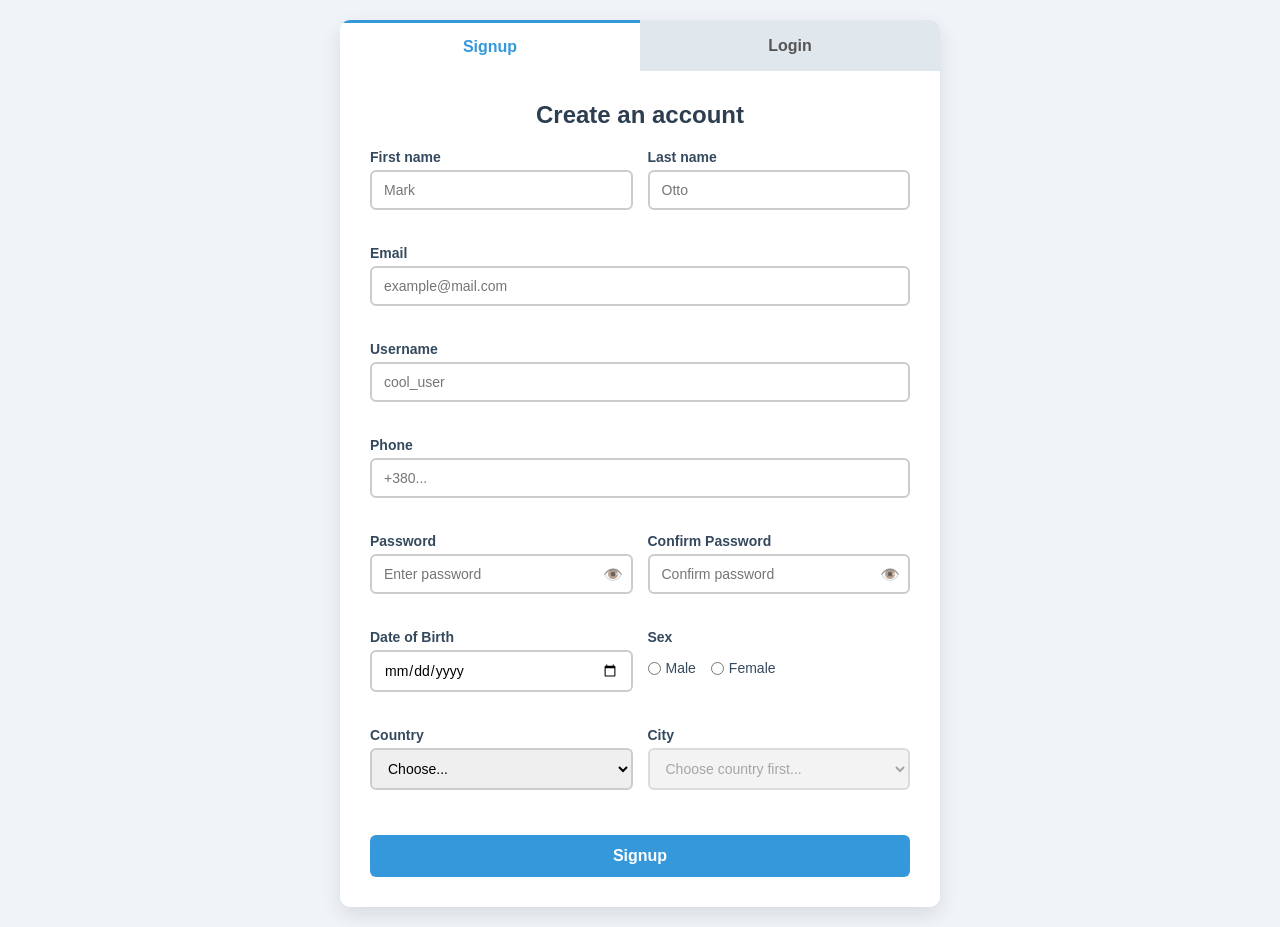
<file: Labka9/index.html>
<!DOCTYPE html>
<html lang="uk">
<head>
    <meta charset="UTF-8">
    <meta name="viewport" content="width=device-width, initial-scale=1.0">
    <title>Registration & Login (ЛР №9)</title>
    <link rel="stylesheet" href="style.css">
</head>
<body>

<div class="form-container">
    <div class="tabs">
        <button class="tab-btn active" data-target="signup">Signup</button>
        <button class="tab-btn" data-target="login">Login</button>
    </div>

    <div id="signup" class="tab-content active">
        <h2>Create an account</h2>
        <form id="signup-form" novalidate>
            <div class="form-row">
                <div class="input-group">
                    <label for="firstName">First name</label>
                    <input type="text" id="firstName" name="firstName" placeholder="Mark">
                    <div class="error-message"></div>
                </div>
                <div class="input-group">
                    <label for="lastName">Last name</label>
                    <input type="text" id="lastName" name="lastName" placeholder="Otto">
                    <div class="error-message"></div>
                </div>
            </div>

            <div class="input-group">
                <label for="email">Email</label>
                <input type="email" id="email" name="email" placeholder="example@mail.com">
                <div class="error-message"></div>
            </div>

            <div class="input-group">
                <label for="signupUsername">Username</label>
                <input type="text" id="signupUsername" name="username" placeholder="cool_user">
                <div class="error-message"></div>
            </div>
            
            <div class="input-group">
                <label for="phone">Phone</label>
                <input type="text" id="phone" name="phone" placeholder="+380...">
                <div class="error-message"></div>
            </div>

            <div class="form-row">
                <div class="input-group">
                    <label for="password">Password</label>
                    <div class="password-wrapper">
                        <input type="password" id="password" name="password" placeholder="Enter password">
                        <span class="toggle-password">👁️</span>
                    </div>
                    <div class="error-message"></div>
                </div>
                <div class="input-group">
                    <label for="confirmPassword">Confirm Password</label>
                    <div class="password-wrapper">
                        <input type="password" id="confirmPassword" name="confirmPassword" placeholder="Confirm password">
                        <span class="toggle-password">👁️</span>
                    </div>
                    <div class="error-message"></div>
                </div>
            </div>

            <div class="form-row">
                <div class="input-group">
                    <label for="dob">Date of Birth</label>
                    <input type="date" id="dob" name="dob">
                    <div class="error-message"></div>
                </div>
                <div class="input-group">
                    <label>Sex</label>
                    <div class="radio-group">
                        <label><input type="radio" name="sex" value="male"> Male</label>
                        <label><input type="radio" name="sex" value="female"> Female</label>
                    </div>
                    <div class="error-message"></div>
                </div>
            </div>

            <div class="form-row">
                <div class="input-group">
                    <label for="country">Country</label>
                    <select id="country" name="country">
                        <option value="">Choose...</option>
                        <option value="ukraine">Ukraine</option>
                        <option value="usa">USA</option>
                        <option value="uk">United Kingdom</option>
                    </select>
                    <div class="error-message"></div>
                </div>
                <div class="input-group">
                    <label for="city">City</label>
                    <select id="city" name="city" disabled>
                        <option value="">Choose country first...</option>
                    </select>
                    <div class="error-message"></div>
                </div>
            </div>

            <button type="submit" class="btn-submit">Signup</button>
        </form>
    </div>

    <div id="login" class="tab-content">
        <h2>Login here</h2>
        <form id="login-form" novalidate>
            <div class="input-group">
                <label for="loginUsername">Username</label>
                <input type="text" id="loginUsername" name="username" placeholder="Enter username">
                <div class="error-message"></div>
            </div>

            <div class="input-group">
                <label for="loginPassword">Password</label>
                <div class="password-wrapper">
                    <input type="password" id="loginPassword" name="password" placeholder="Enter password">
                    <span class="toggle-password">👁️</span>
                </div>
                <div class="error-message"></div>
            </div>

            <div class="input-group checkbox-group">
                <label>
                    <input type="checkbox" id="rememberMe" name="rememberMe"> Remember me
                </label>
            </div>

            <button type="submit" class="btn-submit btn-login">Login</button>
        </form>
    </div>
    
    <div id="success-msg" class="success-message hidden">
        Форма успешно отправлена!
    </div>
</div>

<script src="script.js"></script>
</body>
</html>
</file>
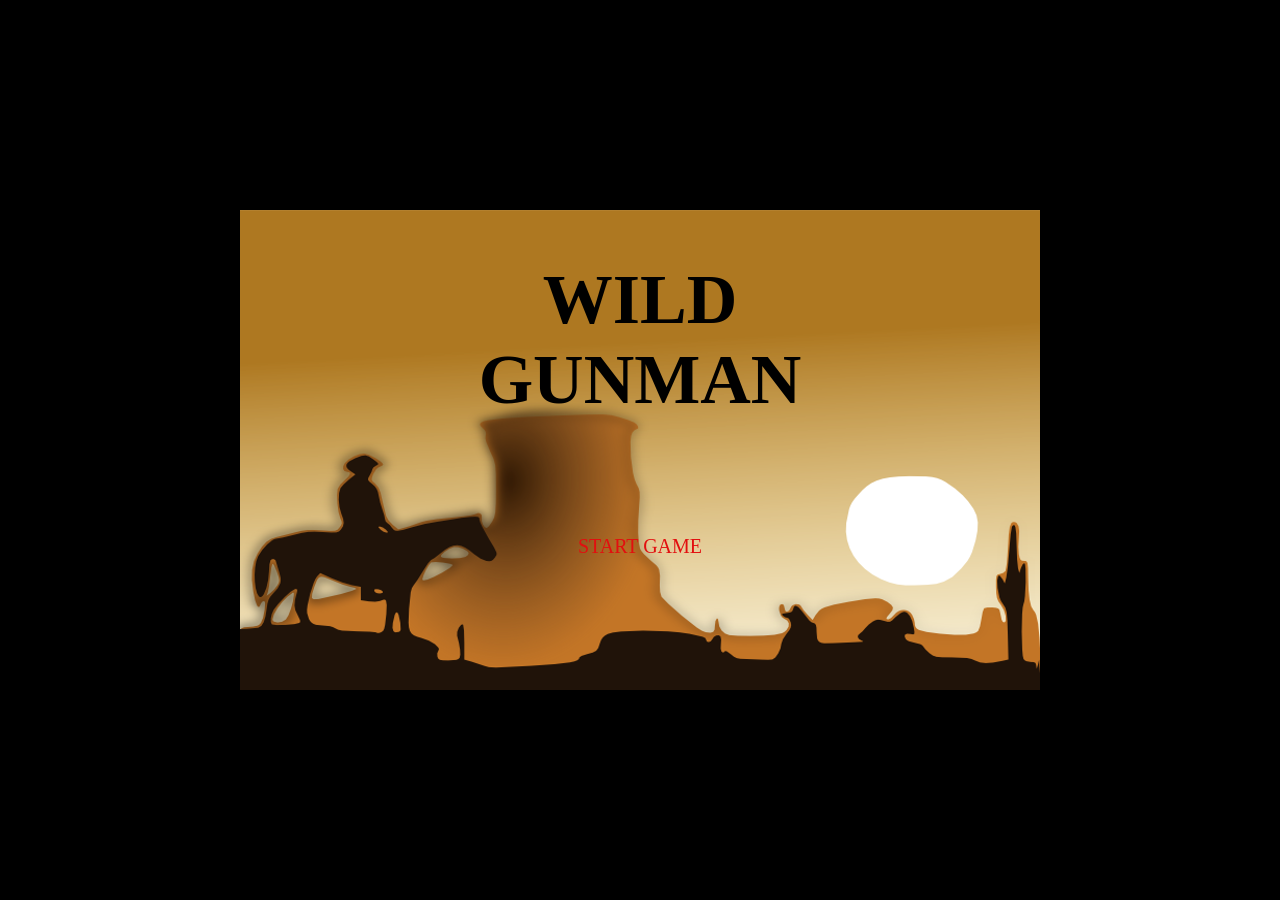
<file: Labka7/help-files/index.html>
<!DOCTYPE html>
<html>
<head lang="en">
  <meta charset="UTF-8">
  <title>Wild Gunman</title>
  <link rel="stylesheet" href="css/style.css" />
</head>
<body>
  <section class="game-menu">
    <h1 class="game-menu__title">Wild Gunman</h1>
    <button class="button button-start-game">Start Game</button>
  </section>
  <!-- Game menu -->

  <div class="wrapper">
  <section class="game-panels">
    <div class="players-panel">
      <div class="players-panel__you">Time.You</div>
      <div class="players-panel__gunman">Gunman</div>
    </div>
    <div class="white-line"></div>
    <div class="time-panel">
      <div class="time-panel__gunman">0.00</div>
      <div class="time-panel__you">0.00</div>
    </div>
    <div class="score-panel">
      <div class="score-panel__score">Score:<span class="score-panel__score_num">0</span></div>
      <div class="score-panel__level">Level 1</div>
    </div>
  </section>
  <!-- Game panels for scores -->

  <div class="message"></div>
  <!-- Alert messages -->

  <section class="game-screen">
    <div class="gunman"></div>
    <button class="button button-restart">Restart</button>
    <button class="button button-next-level">Next Level</button>
  </section>
  <!-- Main game screen -->
  </div>

  <section class="win-screen">
    <h2 class="win-screen__title">You have won the game!</h2>
  </section>
  <!-- Game win screen -->
  <script src="js/script.js"></script>
</body>
</html>
</file>
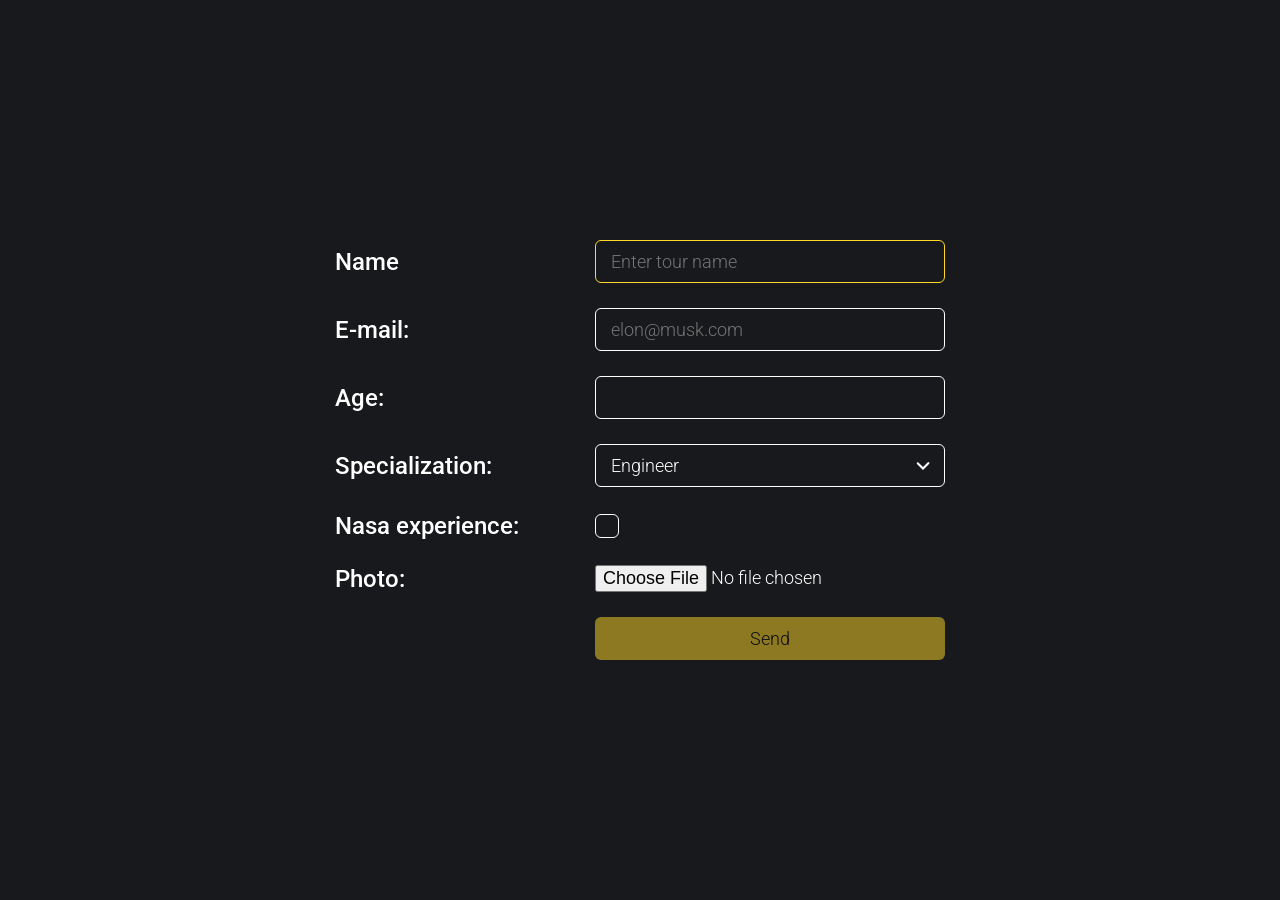
<file: Labka9/validation-example.html>
<!DOCTYPE html>
<html lang="ru">
<head>
    <title>Форма заявки на MarsOne</title>
    <meta charset="utf-8">
    <meta name="viewport" content="width=device-width, initial-scale=1">
    <link rel="preconnect" href="https://fonts.googleapis.com">
    <link rel="preconnect" href="https://fonts.gstatic.com" crossorigin>
    <link rel="stylesheet" href="https://fonts.googleapis.com/css2?family=Roboto:wght@300;400;500&display=swap">
    <style>
        *, *::before, *::after {
            margin: 0;
            padding: 0;
            box-sizing: border-box;
        }

        body {
            min-height: 100vh;
            padding: 50px;
            display: flex;
            align-items: center;
            justify-content: center;
            background-color: #18191c;
            color: #FFFFFF;
            font-family: "Roboto", sans-serif;
            font-size: 18px;
        }

        label {
            display: flex;
            align-items: center;
            justify-content: space-between;
            margin-bottom: 25px;
        }

        .input-title {
            width: 205px;
            margin-right: 55px;
            font-size: 24px;
            font-weight: 500;
            line-height: 1;
        }

        .input, .button, .select, .checkbox-wrapper, .file-selector {
            width: 350px;
        }

        .input {
            border: 1px solid #ffffff;
            border-radius: 6px;
            padding: 10px 15px;
            background-color: transparent;
            color: #ffffff;
            font-family: inherit;
            font-size: inherit;
            font-weight: 300;
            -webkit-appearance: none;
            appearance: none;
        }

        .input:focus {
            border-color: #FFD829;
            outline: none;
        }

        .select {
            position: relative;
            border: 1px solid #ffffff;
            border-radius: 6px;
            padding: 10px 15px;
            background-color: #18191c;
            color: #ffffff;
            font-family: inherit;
            font-size: inherit;
            font-weight: 300;
            cursor: pointer;
            -webkit-appearance: none;
            appearance: none;
        }

        .select:focus {
            outline: none;
            border: 1px solid #ff8630;
        }

        .select-wrapper {
            position: relative;
        }

        .select-wrapper::after {
            content: "";
            position: absolute;
            top: calc(50% - 4px);
            right: 15px;
            width: 14px;
            height: 8px;
            background-image: url("arrow-down.svg");
            background-repeat: no-repeat;
            background-position: center;
            background-size: 100%;
        }

        option {
            font-weight: inherit;
            font-family: inherit;
            font-size: inherit;
        }

        .checkbox-wrapper {
            position: relative;
        }

        .checkbox {
            width: 24px;
            height: 24px;
            opacity: 0;
            margin-right: 15px;
        }

        .checkbox + .checkbox-title::before {
            content: '';
            position: absolute;
            width: 24px;
            height: 24px;
            border: 1px solid #FFFFFF;
            left: 0;
            top: calc(50% - 12px);
            border-radius: 6px;
            cursor: pointer;
        }

        .checkbox:checked + .checkbox-title::after {
            content: '';
            position: absolute;
            width: 14px;
            height: 14px;
            background-color: #FFD829;
            border-radius: 3px;
            left: 5px;
            top: calc(50% - 7px);
            cursor: pointer;
        }

        .file-selector {
            font-weight: 300;
            font-family: inherit;
            font-size: inherit;
            cursor: pointer;
        }

        .button {
            display: block;
            min-width: 210px;
            border: 2px solid transparent;
            border-radius: 6px;
            margin-left: auto;
            padding: 9px 15px;
            color: #000000;
            font-size: 18px;
            font-weight: 300;
            font-family: inherit;
            transition: background-color 0.2s linear;
        }

        .button:hover {
            background-color: #FFFFFF;
            cursor: pointer;
            transition: background-color 0.2s linear;
        }

        .button:focus-visible {
            border: 2px solid #ffffff;
            outline: none;
        }

        .button:focus {
            border: 2px solid #ffffff;
            outline: none;
        }

        .button-yellow {
            background-color: #FFD829;
        }

        .button:disabled {
            opacity: 0.5;
            cursor: not-allowed;
        }

        .hidden {
            display:none;
        }

        #loader {
            width: 350px;
            margin-top: 25px;
            margin-left: auto;
            text-align: center;
        }

        @media (max-width: 768px) {
            body {
                padding: 30px;
            }

            label {
                display: block;
            }

            .input-title {
                margin-right: auto;
                margin-bottom: 10px;
            }

            .input, .button, .select, .checkbox-wrapper, .file-selector, .input-title {
                display: block;
                width: 100%;
            }

            #loader {
                width: 100%;
            }
        }
    </style>
</head>
<body>
<form id="mars-once" action="/apply/" method="POST">
    <label>
        <span class="input-title">Name</span>
        <input class="input" type="text" name="name" id="name" placeholder="Enter tour name" required autofocus>
    </label>
    <label>
        <span class="input-title">E-mail:</span>
        <input class="input" type="email" name="email" id="email" placeholder="elon@musk.com" required>
    </label>
    <label>
        <span class="input-title">Age:</span>
        <input class="input" type="number" name="age">
    </label>
    <label>
        <span class="input-title">Specialization:</span>
        <div class="select-wrapper">
            <select class="select" name="specialization" required>
                <option value="engineer" selected>Engineer</option>
                <option value="scientist">Scientist</option>
                <option value="psychologist">Psychologist</option>
                <option value="other">Other</option>
            </select>
        </div>
    </label>
    <label>
        <span class="input-title">Nasa experience:</span>
        <div class="checkbox-wrapper">
            <input class="checkbox" type="checkbox" name="nasa-experience" value="1">
            <span class="checkbox-title"></span>
        </div>
    </label>
    <label>
        <span class="input-title">Photo:</span>
        <input class="file-selector" type="file" accept="image/jpeg" name="photo" required>
    </label>
    <button class="button button-yellow" type="submit">Send</button>
    <div id="loader" class="hidden">Sending progress...</div>
</form>
<script>
    // Показуємо лоадер під час відправлення
    function toggleLoader() {
        const loader = document.getElementById('loader')
        loader.classList.toggle('hidden')
    }

    // Обробляємо успішне відправлення
    function onSuccess(formNode) {

        alert('Your application has been successfully sent!')
        formNode.classList.toggle('hidden')
    }

    // Обробляємо помилки
    function onError(error) {
        alert(error.message)
    }

    // Збираємо всі дані з форми
    function serializeForm(formNode) {
        // formNode - це елемент форми. Саме елемент - не селектор, а конкретний вузол у DOM-дереві.
        // У форм є властивість elements, яка містить у собі всі елементи управління і поля цієї форми.
        // Саме цією властивістю ми скористаємося, щоб отримати всі дані з форми.
        console.log(formNode)
        // FormData - це особливий тип даних, який можна використовувати для надсилання даних форми на сервер.
        // Ми скористаємося ним, щоб зберегти дані з форми.
        // Створимо екземпляр за допомогою new FormData()
        return new FormData(formNode)
    }

    // Функцію, яка перевірятиме валідність форми і блокуватиме кнопку, якщо потрібно.
    // Аргументом вона приймає подію введення з клавіатури на полях вводу.
    function checkValidity(event) {
        // Оскільки подія введення відбуватиметься на полях, а не на самій формі, то значення event.target - це поле.
        // Щоб отримати форму, скористаємося властивістю form, значенням якої є посилання на батьківську форму.
        const formNode = event.target.form
        // Перевіряти валідність форми будемо за допомогою методу checkValidity() форми.
        // Він запускає стандартні перевірки.
        // Результат перевірки використовуватимемо для того, щоб встановити властивість disabled кнопки в значення true, якщо потрібно заблокувати, і false, якщо кнопка має бути доступною.
        const isValid = formNode.checkValidity()
        formNode.querySelector('button').disabled = !isValid
    }

    async function sendData(data) {
        // Функція буде асинхронною, тому що працює з мережевими запитами. Як аргумент вона приймає FormData і надсилає запит за допомогою виклику fetch.
        // Нам потрібно вказати правильний заголовок
        // Content-Type у запиті, для форми він 'multipart/form-data':
        // return await fetch('/api/apply/', {
        //     method: 'POST',
        //     headers: { 'Content-Type': 'multipart/form-data' },
        //     body: data,
        // })

        // Щоб перевірити, як працює
        // обробка відповіді, можна використовувати
        // підроблену відповідь від сервера:

        return new Promise(resolve => {
          setTimeout(() => {
            resolve({
              status: 200,
              error: {
                message: 'error!'
              }
            })
          })
        })
    }

    async function handleFormSubmit(event) {
        // Просимо форму не надсилати дані самостійно
        event.preventDefault()
        // Збираємо всі дані з форми
        // Нам не хочеться збирати кожне значення окремо.
        // Це може бути довго: якщо форма складається з 10 полів, це вже вимагає досить багато коду.
        // Це не масштабується: якщо ми захочемо додати ще пару полів, нам доведеться писати код і для цих полів теж.
        const data = serializeForm(event.target)

        toggleLoader()
        // Відправлення на сервер Скопіювати посилання "Відправлення на сервер"
        // Тепер нам треба дані з форми відправити на сервер. Уявімо, що наш бекенд надає API-ендпоінт для збереження даних. Спробуємо відправити їх.

        const { status, error } = await sendData(data)

        toggleLoader()

        if (status === 200) onSuccess(event.target)
        else onError(error)
    }

    // Знаходимо форму
    const applicantForm = document.getElementById('mars-once')
    // Сабмітимо форму handleFormSubmit
    applicantForm.addEventListener('submit', handleFormSubmit)

    applicantForm.addEventListener('input', checkValidity)

    applicantForm.querySelector('button').disabled = true
</script>
</body>
</html>
</file>
<file: Labka9/style.css>
* {
    box-sizing: border-box;
    margin: 0;
    padding: 0;
    font-family: 'Segoe UI', Tahoma, Geneva, Verdana, sans-serif;
}

body {
    background-color: #f0f4f8;
    display: flex;
    justify-content: center;
    align-items: center;
    min-height: 100vh;
    padding: 20px;
}

.form-container {
    background: white;
    width: 100%;
    max-width: 600px;
    border-radius: 10px;
    box-shadow: 0 8px 20px rgba(0,0,0,0.1);
    overflow: hidden;
    position: relative;
}

/* Табы */
.tabs {
    display: flex;
    background: #e1e8ed;
}

.tab-btn {
    flex: 1;
    padding: 15px;
    border: none;
    background: transparent;
    font-size: 16px;
    font-weight: bold;
    cursor: pointer;
    color: #555;
    transition: 0.3s;
}

.tab-btn.active {
    background: white;
    color: #3498db;
    border-top: 3px solid #3498db;
}

/* Контент форм */
.tab-content {
    display: none;
    padding: 30px;
}

.tab-content.active {
    display: block;
    animation: fadeIn 0.4s ease;
}

h2 {
    text-align: center;
    margin-bottom: 20px;
    color: #2c3e50;
}

/* Сетка полей ввода */
.form-row {
    display: flex;
    gap: 15px;
}

.form-row .input-group {
    flex: 1;
}

.input-group {
    margin-bottom: 15px;
}

label {
    display: block;
    margin-bottom: 5px;
    font-weight: bold;
    font-size: 14px;
    color: #34495e;
}

input[type="text"],
input[type="email"],
input[type="password"],
input[type="date"],
select {
    width: 100%;
    padding: 10px 12px;
    border: 2px solid #ccc;
    border-radius: 6px;
    font-size: 14px;
    outline: none;
    transition: 0.3s;
}

/* Классы валидации (Их будет добавлять JS) */
input.is-valid, select.is-valid {
    border-color: #2ecc71; /* Зеленый бордер */
    background-color: #f4fff8;
}

input.is-invalid, select.is-invalid {
    border-color: #e74c3c; /* Красный бордер */
    background-color: #fff6f6;
}

.error-message {
    color: #e74c3c;
    font-size: 12px;
    margin-top: 5px;
    min-height: 15px; /* Чтобы форма не прыгала при появлении ошибки */
}

/* Обертка для пароля (с глазиком) */
.password-wrapper {
    position: relative;
}

.toggle-password {
    position: absolute;
    right: 10px;
    top: 50%;
    transform: translateY(-50%);
    cursor: pointer;
    user-select: none;
    opacity: 0.7;
}

.toggle-password:hover {
    opacity: 1;
}

/* Радио и Чекбоксы */
.radio-group {
    display: flex;
    gap: 15px;
    padding: 10px 0;
}

.radio-group label, .checkbox-group label {
    font-weight: normal;
    display: flex;
    align-items: center;
    gap: 5px;
    cursor: pointer;
}

/* Кнопки Submit */
.btn-submit {
    width: 100%;
    padding: 12px;
    background-color: #3498db;
    color: white;
    border: none;
    border-radius: 6px;
    font-size: 16px;
    font-weight: bold;
    cursor: pointer;
    margin-top: 10px;
    transition: 0.3s;
}

.btn-submit:hover { background-color: #2980b9; }
.btn-login { background-color: #27ae60; }
.btn-login:hover { background-color: #219653; }

/* Сообщение об успехе */
.success-message {
    position: absolute;
    top: 0; left: 0; width: 100%; height: 100%;
    background: rgba(46, 204, 113, 0.95);
    color: white;
    display: flex;
    align-items: center;
    justify-content: center;
    font-size: 20px;
    font-weight: bold;
    z-index: 10;
}

.hidden { display: none !important; }

/* Адаптивность для телефонов */
@media (max-width: 600px) {
    .form-row { flex-direction: column; gap: 0; }
}

@keyframes fadeIn {
    from { opacity: 0; transform: translateY(-5px); }
    to { opacity: 1; transform: translateY(0); }
}
</file>
<file: Labka7/help-files/css/style.css>
body {
  background: #000;
  font-family: "PressStart2P";
}


/*                              Game menu style                             */
.game-menu {
/*  display: none;*/
  box-sizing: border-box;
  position: absolute;
  top: 50%;
  left: 50%;
  -webkit-transform: translate3d(-50%, -50%, 0);
  -moz-transform: translate3d(-50%, -50%, 0);
  transform: translate3d(-50%, -50%, 0);

  width: 800px;
  height: 480px;

  background: url(../img/main-background.png) no-repeat;
}

.game-menu__title {
  position: fixed;
  top: 15%;
  left: 50%;
  -webkit-transform: translate3d(-50%, -50%, 0);
  -moz-transform: translate3d(-50%, -50%, 0);
  transform: translate3d(-50%, -50%, 0);

  font-size: 70px;
  text-transform: uppercase;
  text-align: center;
}
/*                              End Game menu style                          */

/*                              Buttons style                               */
.button {
  position: fixed;
  left: 50%;
  top: 70%;
  -webkit-transform: translate3d(-50%, -50%, 0);
  -moz-transform: translate3d(-50%, -50%, 0);
  transform: translate3d(-50%, -50%, 0);

  padding: 0;
  border: 0;
  outline: 0;

  font-family: "PressStart2P";
  font-size: 20px;
  text-transform: uppercase;

  background: transparent;
  color: #e20f0f;
  cursor: pointer;
}

.button-restart {
  display: none;
  top: 90%;
  z-index: 1001;
}

.button-next-level {
  display: none;
  top: 90%;
  z-index: 1001;
}

.button:hover {
  color: #000;
}

.button:active {
  color: #000;
}
/*                              End Buttons style                           */

/*                              Main game screen style                       */

.wrapper {
  display: none;
  position: fixed;
  left: 50%;
  top: 55%;
  -webkit-transform: translate3d(-50%, -50%, 0);
  -moz-transform: translate3d(-50%, -50%, 0);
  transform: translate3d(-50%, -50%, 0);

  height: 750px;
  width: 900px;

  box-sizing: border-box;
}

.game-screen {
  display: none;
  position: fixed;
  left: 50%;
  top: 50%;
  -webkit-transform: translate3d(-50%, -50%, 0);
  -moz-transform: translate3d(-50%, -50%, 0);
  transform: translate3d(-50%, -50%, 0);

  box-sizing: border-box;
  width: 800px;
  height: 480px;
  overflow: hidden;

  background: url(../img/bg.png) no-repeat;
  background-size: cover;
}
/*                              End Main game screen style                   */

/*                              Sreen death style                          */
.game-screen--death {
  animation: 4s player-death linear;
}

@keyframes player-death {
  0% {
  box-shadow: inset 0 0 400px rgba(215, 35, 0, 0.5);
  }
  20% {
  box-shadow: inset 0 0 300px rgba(215, 35, 0, 0.5);
  }
  40% {
  box-shadow: inset 0 0 200px rgba(215, 35, 0, 0.5);
  }
  100% {
  box-shadow: inset 0 0 100px rgba(215, 35, 0, 0.5);
  }
}
/*                              End Sreen death style                        */

/*                              Alert messages style                         */
.message {
  color: #fff;
  position: absolute;
  left: 57%;
  top: 36%;

  -webkit-transform: translate3d(-50%, -50%, 0);
  -moz-transform: translate3d(-50%, -50%, 0);
  transform: translate3d(-50%, -50%, 0);

  z-index: 1;
}

.message--fire {
  width: 116px;
  height: 68px;
  background: url(../img/fire-right.png) no-repeat;
  left: 60%;
}

.message--dead,
.message--win {
  left: 50%;
  top: 30%;

  font-family: "PressStart2P";
  font-size: 30px;
  color: #fff;
}
/*                              End Alert messages style                     */

/*                              Game panels for scores style                 */
.white-line {
  position: absolute;
  left: 50px;
  top: 10%;
  z-index: 700;
  width: 800px;
  border-bottom: 2px solid #fff;
}

.game-panels {
  display: none;
}

.players-panel,
.time-panel,
.score-panel {
  padding: 10px;

  font-family: "PressStart2P";
  font-size: 25px;
  text-transform: uppercase;
  text-align: center;
  color: #80d010;
}

.time-panel {
  position: absolute;
  left: 70%;
  top: 2px;
  z-index: 700;
}

.time-panel__gunman,
.time-panel__you {
  font-family: "Digital-7";
  font-size: 65px;
}

.time-panel__you  {
  margin-bottom: 5px;
}

.players-panel {
  position: absolute;
  left: 50%;
  top: 10%;
  box-sizing: border-box;
  -webkit-transform: translate3d(-50%, -50%, 0);
  -moz-transform: translate3d(-50%, -50%, 0);
  transform: translate3d(-50%, -50%, 0);
  z-index: 700;
}

.players-panel__you,
.players-panel__gunman {
  padding: 10px;
  border: 2px solid #80d010;

  -webkit-border-radius: 10px;
  -moz-border-radius: 10px;
  border-radius: 10px;
}

.players-panel__you {
  margin-bottom: 10px;
}

.score-panel {
  text-align: center;
}

.score-panel__score {
  position: absolute;
  left: 25%;
  top: 85%;
  -webkit-transform: translate3d(-50%, -50%, 0);
  -moz-transform: translate3d(-50%, -50%, 0);
  transform: translate3d(-50%, -50%, 0);
  z-index: 700;

  box-sizing: border-box;
}

.score-panel__level {
  position: absolute;
  left: 70%;
  top: 85%;
  z-index: 700;
  -webkit-transform: translate3d(-50%, -50%, 0);
  -moz-transform: translate3d(-50%, -50%, 0);
  transform: translate3d(-50%, -50%, 0);

  box-sizing: border-box;
}
/*                              End Game panels for scores style             */

/*                              Game win screen style                       */
.win-screen {
  display: none;
   /* display: block;*/
  position: absolute;
  top: 50%;
  left: 50%;
  -webkit-transform: translate3d(-50%, -50%, 0);
  -moz-transform: translate3d(-50%, -50%, 0);
  transform: translate3d(-50%, -50%, 0);

  box-sizing: border-box;
  width: 800px;
  height: 480px;

  background: url(../img/main-background.png) no-repeat;
}

.win-screen__title {
  position: fixed;
  top: 35%;
  left: 50%;

  -webkit-transform: translate3d(-50%, -50%, 0);
  -moz-transform: translate3d(-50%, -50%, 0);
  transform: translate3d(-50%, -50%, 0);

  font-size: 50px;
  line-height: 70px;
  text-transform: uppercase;
  text-align: center;
}
/*                              End Game win screen style                    */

/*                              Gunman style                                 */
.gunman {
  position: absolute;
  left: 800px;
  bottom: 85px;
  z-index: 900;
  width: 130px;
  height: 260px;

}

.gunman-level-1 {
  background: url(../img/gunman.png) 0 0;
  background-size: 1820px auto;
  background-repeat: no-repeat;
  animation: gunman-level-1__walk 1s steps(3) infinite;
}

.gunman-level-1__standing {
  background-position: -390px 0;
}

.gunman-level-1__ready {
  background-position: -780px 0;
}

.gunman-level-1__shooting {
  animation: gunman-level-1__duel 0.5s step-start;
  animation-iteration-count: 1;
  background-position: -1170px 0;
  width: 130px;
  left: 340px;
}

.gunman-level-1__death {
  animation: gunman-level-1__death 0.6s forwards;
  background-position: -1572px 0;
  width: 120px;
  left: 340px;
}

.gunman-level-1__won {
    background-position: -1690px 0; 
    width: 130px;
    left: 340px;
    animation: none;
}

@keyframes gunman-level-1__walk {
  from {
    background-position: 0 0;
  }
  to {
    background-position: -390px 0;
  }
}

@keyframes gunman-level-1__duel {
  from {

  }
  to {

  }
}

@keyframes gunman-level-1__death {
  /* 1 кадр: Хапається за груди (-1572 + 131*3) */
  0%, 24.99% { background-position: -1179px 0; }
  
  /* 2 кадр: Падає назад (-1572 + 131*2) */
  25%, 49.99% { background-position: -1310px 0; }
  
  /* 3 кадр: Задирає ноги (-1572 + 131) */
  50%, 74.99% { background-position: -1441px 0; }
  
  /* 4 кадр: Залишається лише капелюх */
  75%, 100% { background-position: -1572px 0; }
}


.moving {
  left: 340px;
  transition: left 5s linear;
}

.standing {
  left: 340px;
  animation: none;
}
/*                              Gunman style                                 */
</file>
